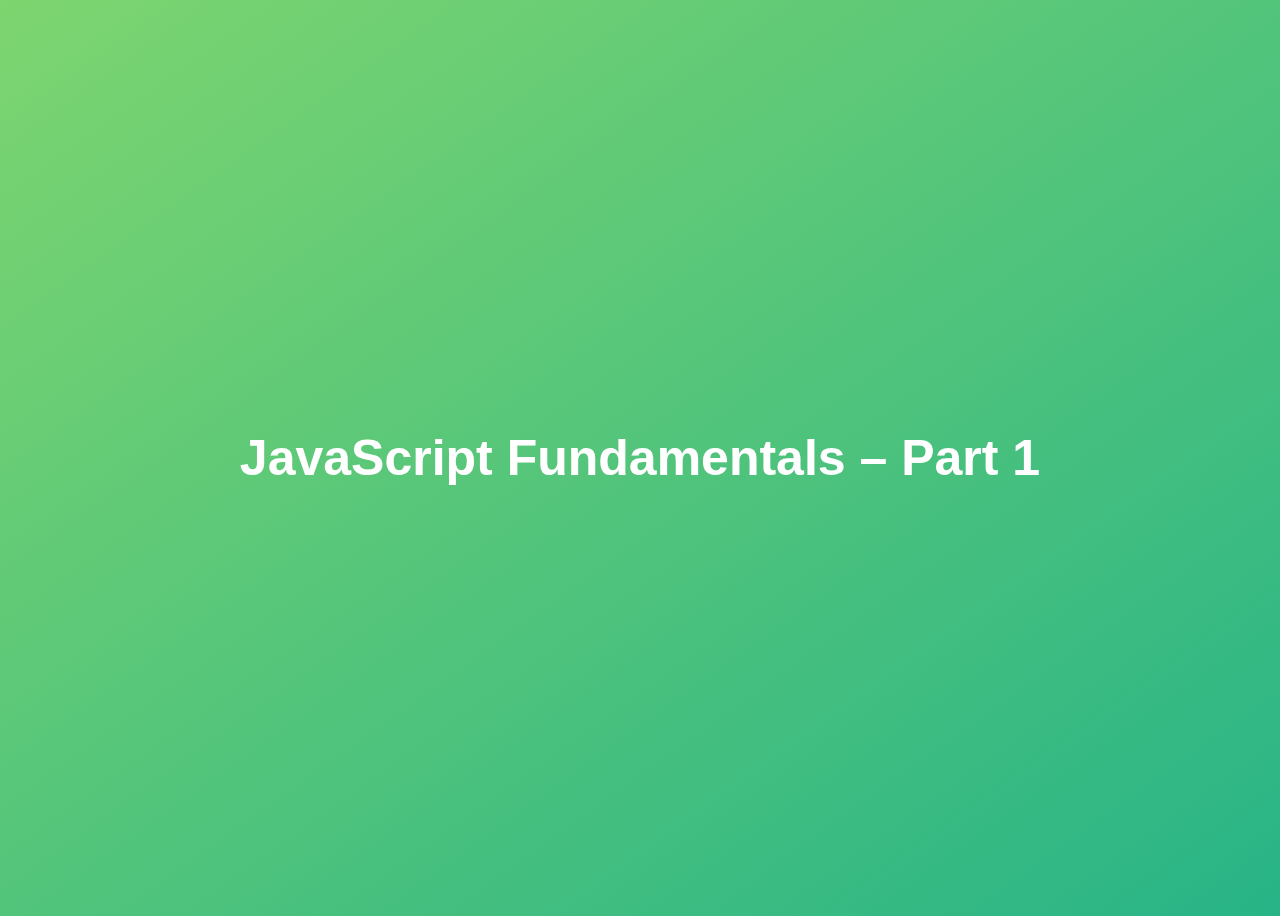
<file: 01-Fundamentals-Part-1/index.html>
<!DOCTYPE html>
<html lang="en">
  <head>
    <meta charset="UTF-8" />
    <meta name="viewport" content="width=device-width, initial-scale=1.0" />
    <meta http-equiv="X-UA-Compatible" content="ie=edge" />
    <title>JavaScript Fundamentals – Part 1</title>
    <style>
      body {
        height: 100vh;
        display: flex;
        align-items: center;
        background: linear-gradient(to top left, #28b487, #7dd56f);
      }
      h1 {
        font-family: sans-serif;
        font-size: 50px;
        line-height: 1.3;
        width: 100%;
        padding: 30px;
        text-align: center;
        color: white;
      }
    </style>
    <script src="script.js"></script>
  </head>
  <body>
    <h1>JavaScript Fundamentals – Part 1</h1>
  </body>
</html>
</file>
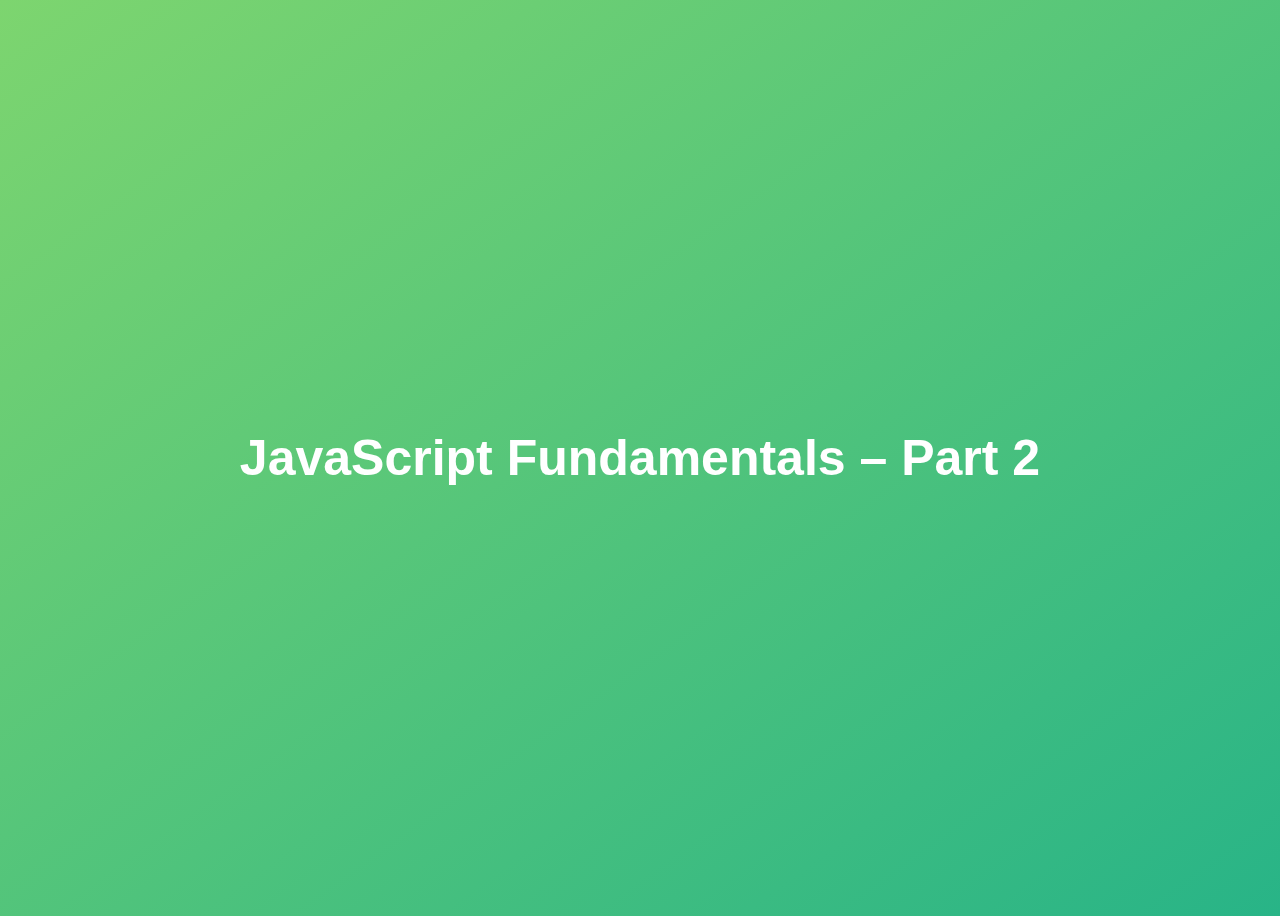
<file: 02-Fundamentals-Part-2/index.html>
<!DOCTYPE html>
<html lang="en">
  <head>
    <meta charset="UTF-8" />
    <meta name="viewport" content="width=device-width, initial-scale=1.0" />
    <meta http-equiv="X-UA-Compatible" content="ie=edge" />
    <title>JavaScript Fundamentals – Part 2</title>
    <style>
      body {
        height: 100vh;
        display: flex;
        align-items: center;
        background: linear-gradient(to top left, #28b487, #7dd56f);
      }
      h1 {
        font-family: sans-serif;
        font-size: 50px;
        line-height: 1.3;
        width: 100%;
        padding: 30px;
        text-align: center;
        color: white;
      }
    </style>
  </head>
  <body>
    <h1>JavaScript Fundamentals – Part 2</h1>
    <script src="script.js"></script>
  </body>
</html>
</file>
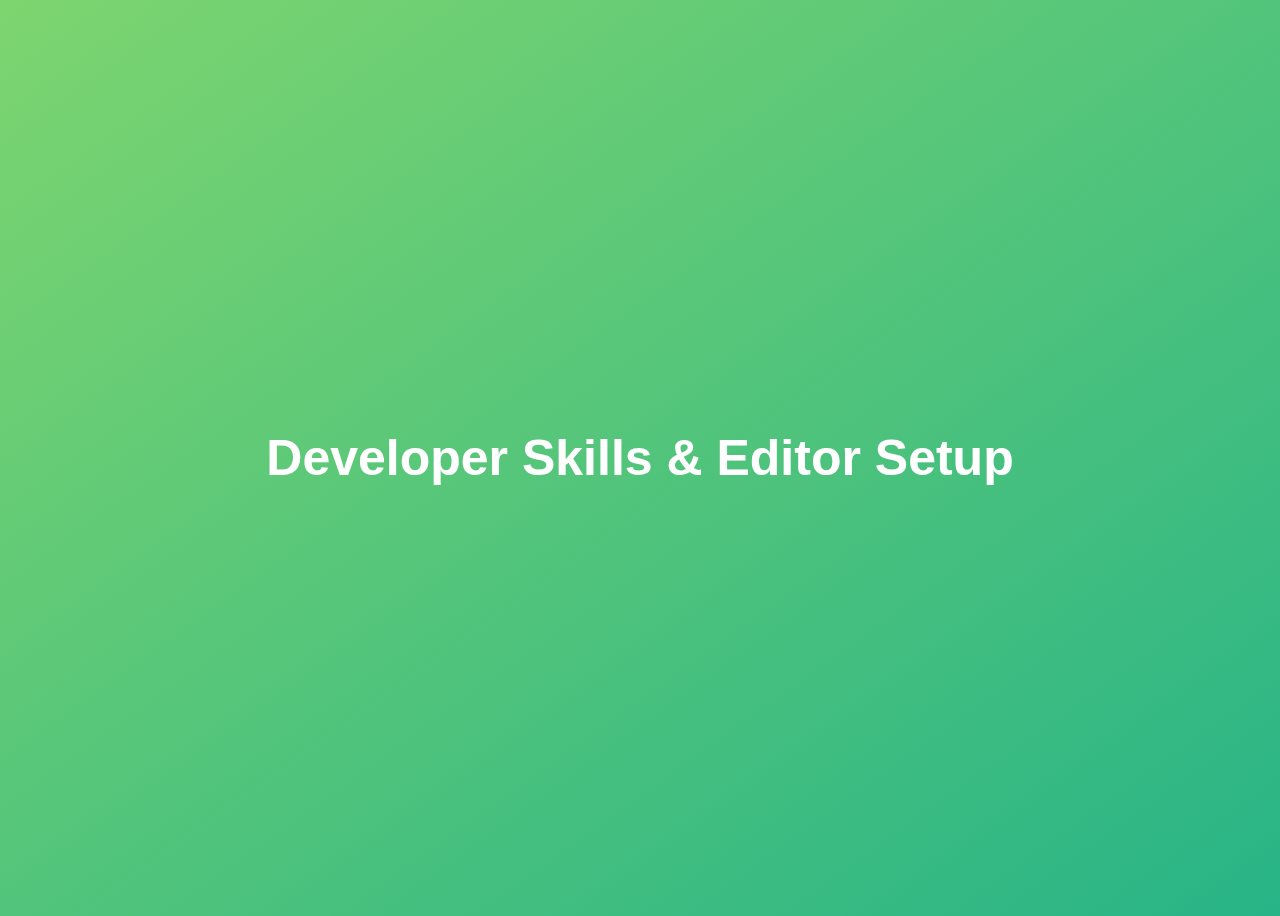
<file: 03-Developer-Skills/index.html>
<!DOCTYPE html>
<html lang="en">
  <head>
    <meta charset="UTF-8" />
    <meta name="viewport" content="width=device-width, initial-scale=1.0" />
    <meta http-equiv="X-UA-Compatible" content="ie=edge" />
    <title>Developer Skills & Editor Setup</title>
    <style>
      body {
        height: 100vh;
        display: flex;
        align-items: center;
        background: linear-gradient(to top left, #28b487, #7dd56f);
      }
      h1 {
        font-family: sans-serif;
        font-size: 50px;
        line-height: 1.3;
        width: 100%;
        padding: 30px;
        text-align: center;
        color: white;
      }
    </style>
  </head>
  <body>
    <h1>Developer Skills & Editor Setup</h1>
    <script src="script.js"></script>
  </body>
</html>
</file>
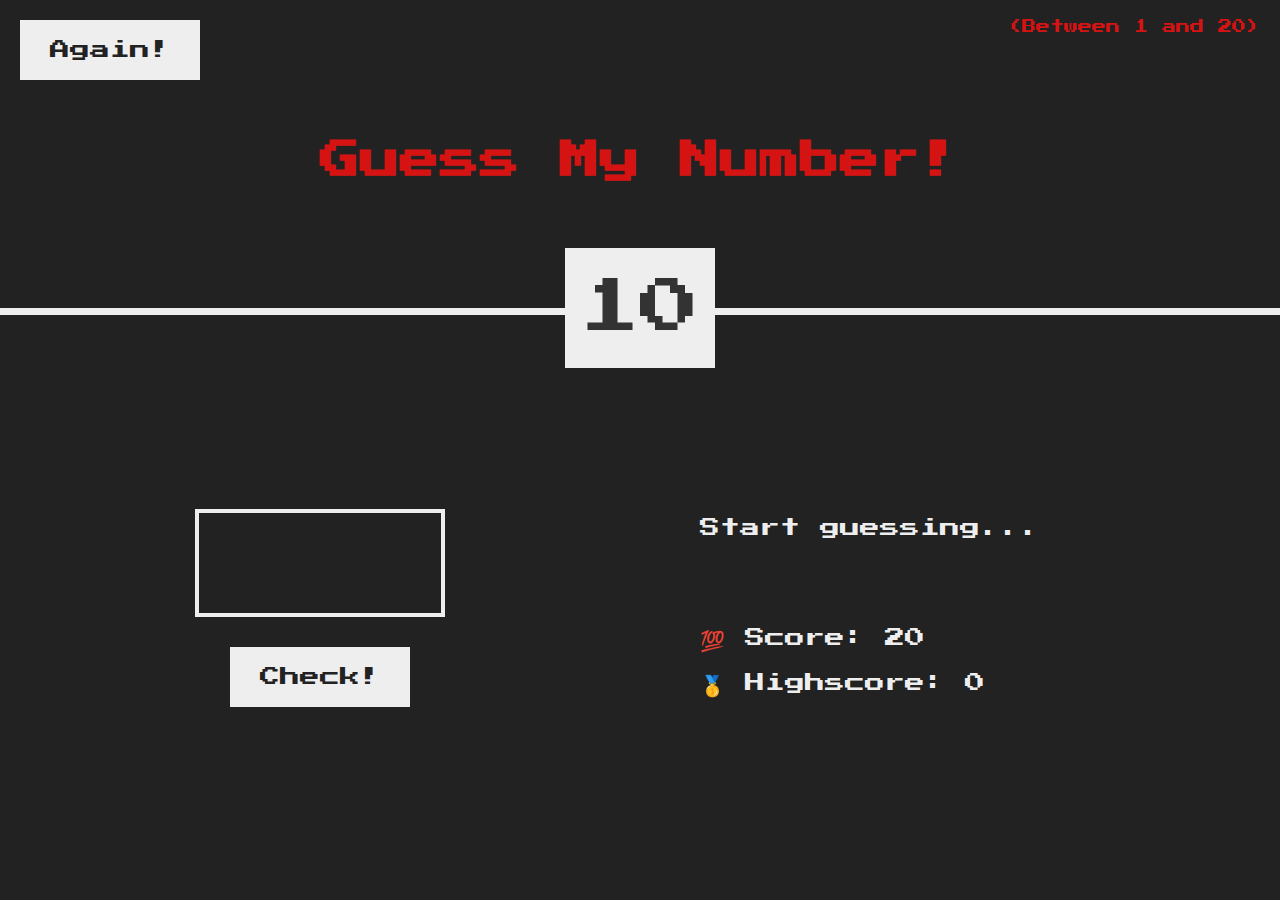
<file: 05-Guess-My-Number/index.html>
<!DOCTYPE html>
<html lang="en">
  <head>
    <meta charset="UTF-8" />
    <meta name="viewport" content="width=device-width, initial-scale=1.0" />
    <meta http-equiv="X-UA-Compatible" content="ie=edge" />
    <link rel="stylesheet" href="style.css" />
    <title>Guess My Number!</title>
  </head>
  <body>
    <header>
      <h1>Guess My Number!</h1>
      <p class="between">(Between 1 and 20)</p>
      <button class="btn again">Again!</button>
      <div class="number">?</div>
    </header>
    <main>
      <section class="left">
        <input type="number" class="guess" />
        <button class="btn check">Check!</button>
      </section>
      <section class="right">
        <p class="message">Start guessing...</p>
        <p class="label-score">💯 Score: <span class="score">20</span></p>
        <p class="label-highscore">
          🥇 Highscore: <span class="highscore">0</span>
        </p>
      </section>
    </main>
    <script src="script.js"></script>
  </body>
</html>
</file>
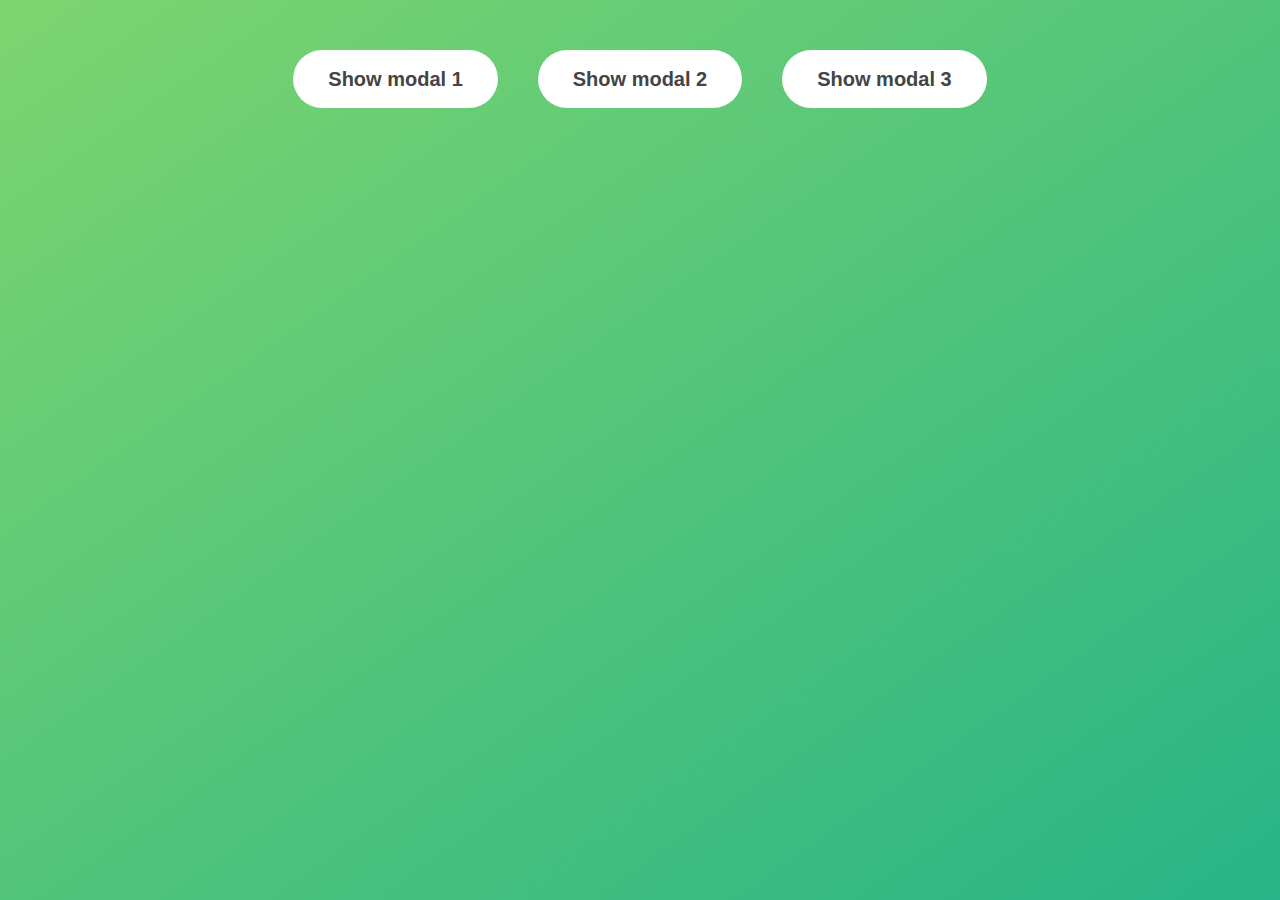
<file: 06-Modal/index.html>
<!DOCTYPE html>
<html lang="en">
  <head>
    <meta charset="UTF-8" />
    <meta name="viewport" content="width=device-width, initial-scale=1.0" />
    <meta http-equiv="X-UA-Compatible" content="ie=edge" />
    <link rel="stylesheet" href="style.css" />
    <title>Modal window</title>
  </head>
  <body>
    <button class="show-modal">Show modal 1</button>
    <button class="show-modal">Show modal 2</button>
    <button class="show-modal">Show modal 3</button>

    <div class="modal hidden">
      <button class="close-modal">&times;</button>
      <h1>I'm a modal window 😍</h1>
      <p>
        Lorem ipsum dolor sit amet, consectetur adipisicing elit, sed do eiusmod
        tempor incididunt ut labore et dolore magna aliqua. Ut enim ad minim
        veniam, quis nostrud exercitation ullamco laboris nisi ut aliquip ex ea
        commodo consequat. Duis aute irure dolor in reprehenderit in voluptate
        velit esse cillum dolore eu fugiat nulla pariatur. Excepteur sint
        occaecat cupidatat non proident, sunt in culpa qui officia deserunt
        mollit anim id est laborum.
      </p>
    </div>
    <div class="overlay hidden"></div>

    <script src="script.js"></script>
  </body>
</html>
</file>
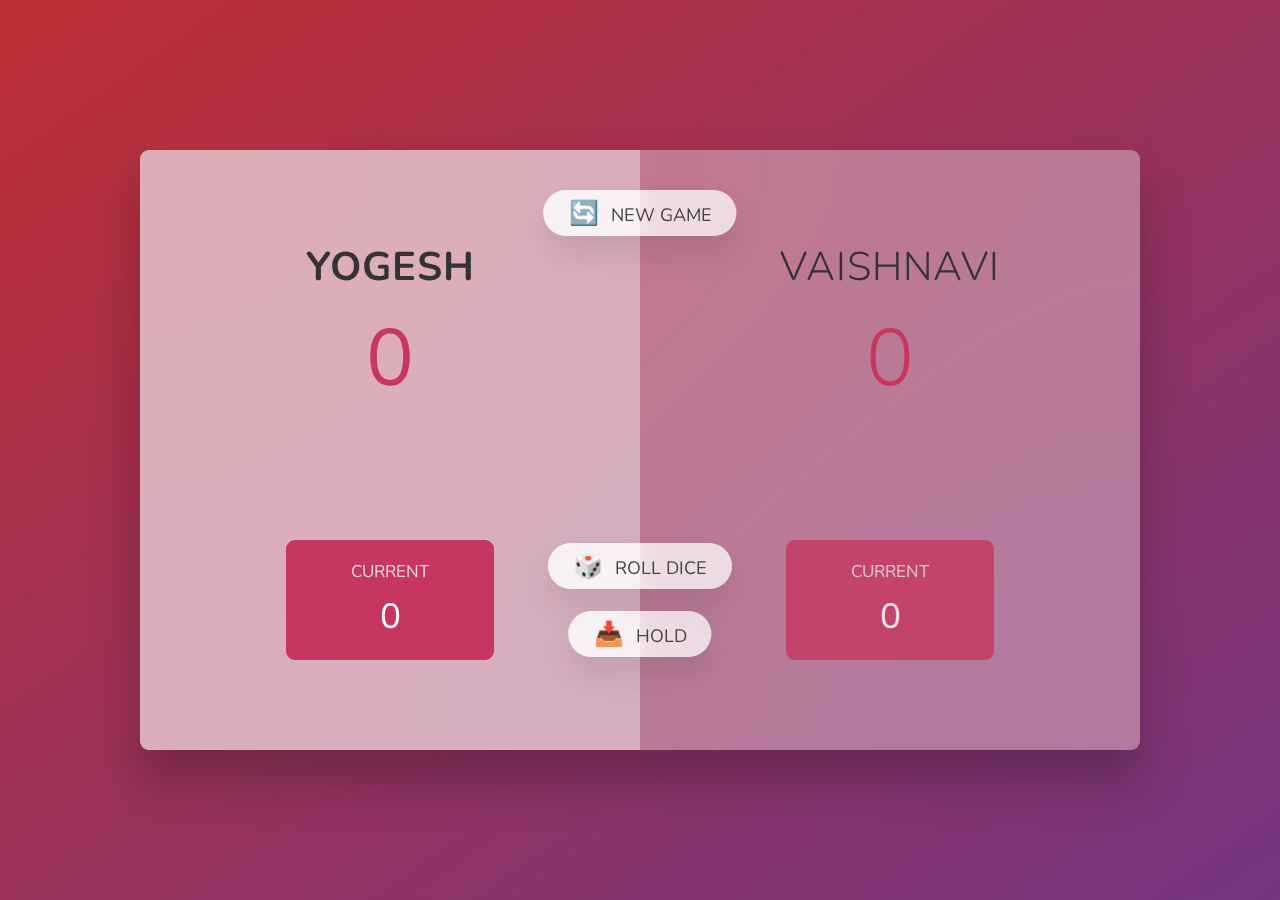
<file: 07-Pig-Game/index.html>
<!DOCTYPE html>
<html lang="en">
  <head>
    <meta charset="UTF-8" />
    <meta name="viewport" content="width=device-width, initial-scale=1.0" />
    <meta http-equiv="X-UA-Compatible" content="ie=edge" />
    <link rel="stylesheet" href="style.css" />
    <title>Pig Game</title>
  </head>
  <body>
    <main>
      <section class="player player--0 player--active">
        <h2 class="name" id="name--0">Yogesh</h2>
        <p class="score" id="score--0">43</p>
        <div class="current">
          <p class="current-label">Current</p>
          <p class="current-score" id="current--0">0</p>
        </div>
      </section>
      <section class="player player--1">
        <h2 class="name" id="name--1">Vaishnavi</h2>
        <p class="score" id="score--1">24</p>
        <div class="current">
          <p class="current-label">Current</p>
          <p class="current-score" id="current--1">0</p>
        </div>
      </section>

      <img src="dice-5.png" alt="Playing dice" class="dice" />
      <button class="btn btn--new">🔄 New game</button>
      <button class="btn btn--roll">🎲 Roll dice</button>
      <button class="btn btn--hold">📥 Hold</button>
    </main>
    <script src="script.js"></script>
  </body>
</html>
</file>
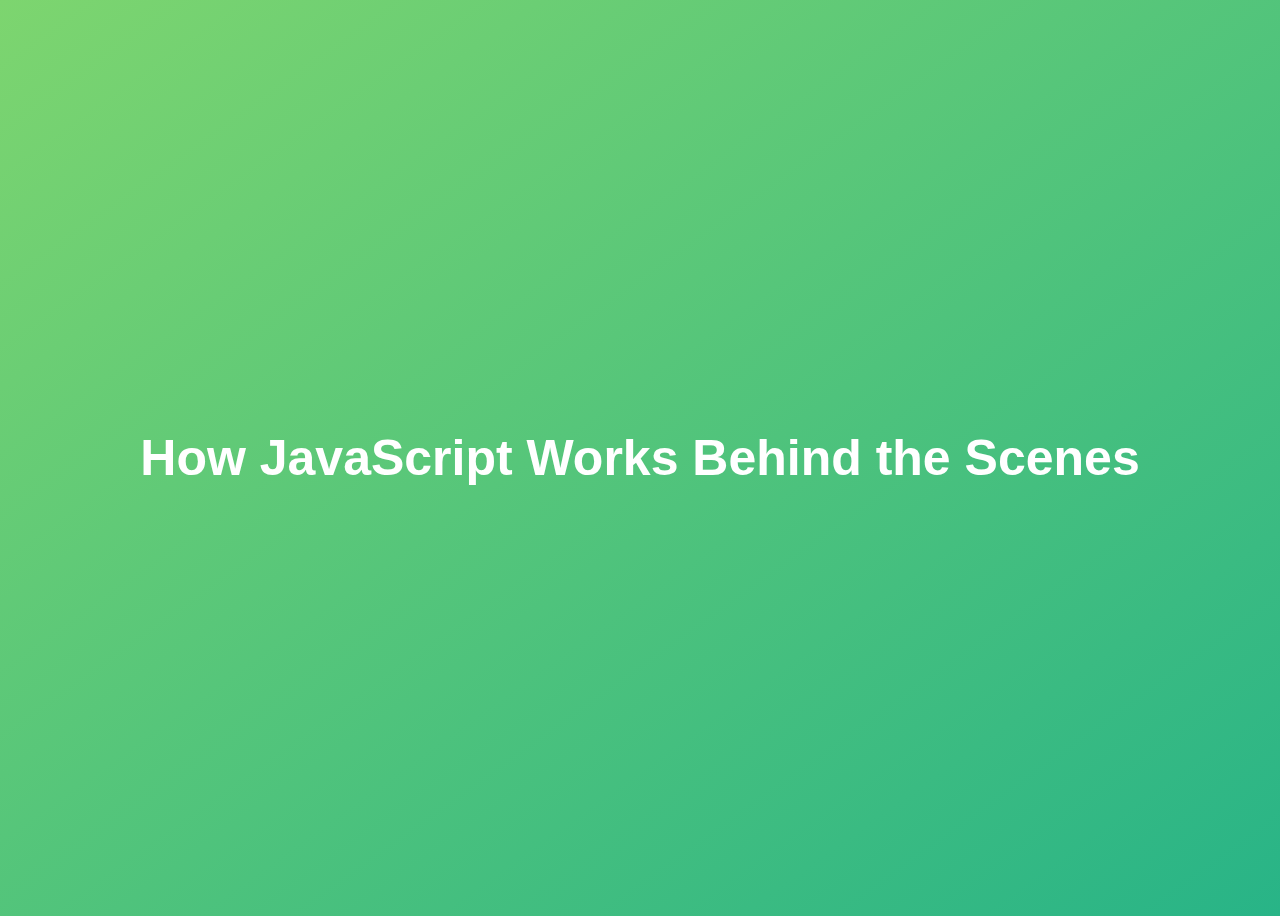
<file: 08-Behind-the-Scenes/index.html>
<!DOCTYPE html>
<html lang="en">
  <head>
    <meta charset="UTF-8" />
    <meta name="viewport" content="width=device-width, initial-scale=1.0" />
    <meta http-equiv="X-UA-Compatible" content="ie=edge" />
    <title>How JavaScript Works Behind the Scenes</title>
    <style>
      body {
        height: 100vh;
        display: flex;
        align-items: center;
        background: linear-gradient(to top left, #28b487, #7dd56f);
      }
      h1 {
        font-family: sans-serif;
        font-size: 50px;
        line-height: 1.3;
        width: 100%;
        padding: 30px;
        text-align: center;
        color: white;
      }
    </style>
  </head>
  <body>
    <h1>How JavaScript Works Behind the Scenes</h1>
    <script src="script.js"></script>
  </body>
</html>
</file>
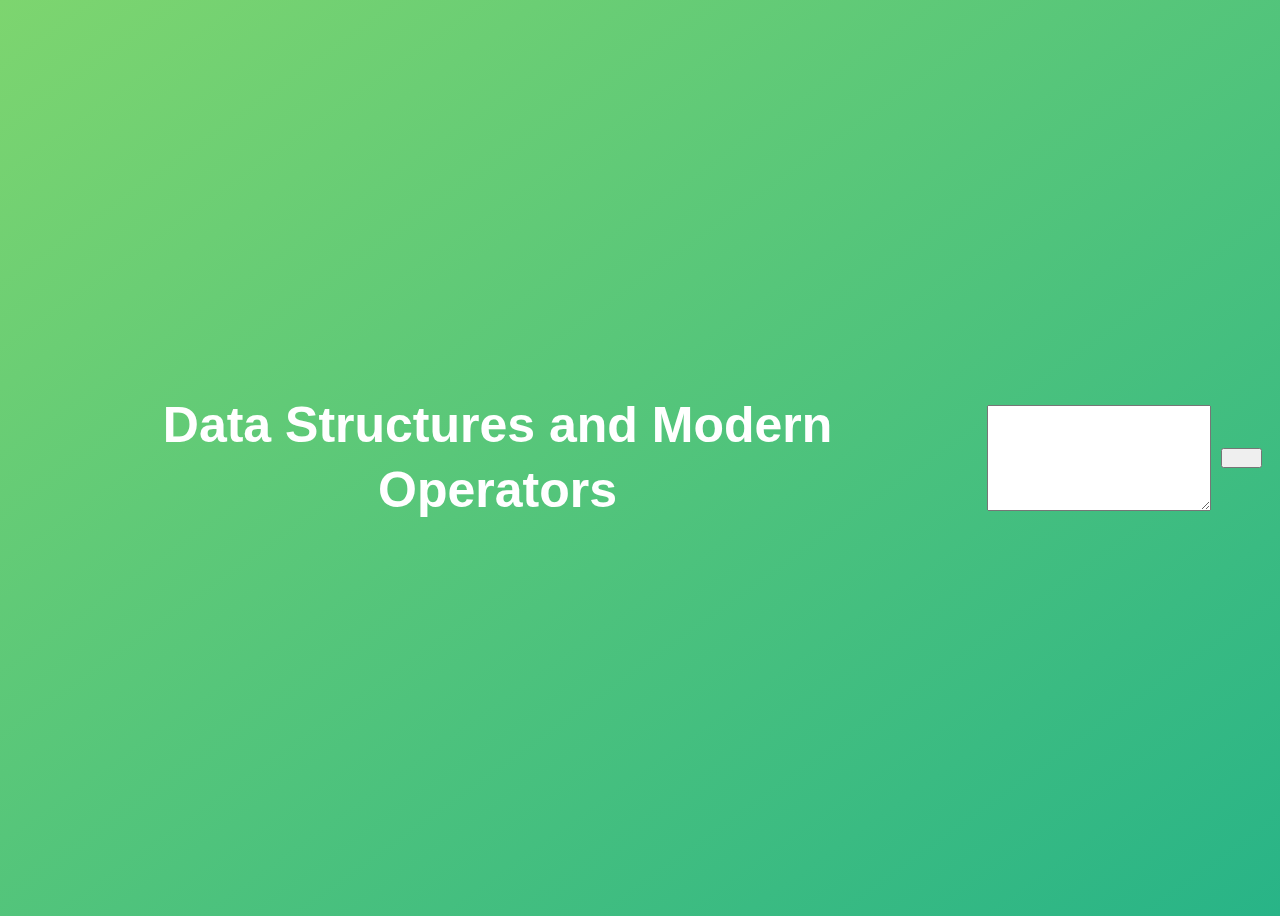
<file: 09-Data-Structures-Operators/index.html>
<!DOCTYPE html>
<html lang="en">
  <head>
    <meta charset="UTF-8" />
    <meta name="viewport" content="width=device-width, initial-scale=1.0" />
    <meta http-equiv="X-UA-Compatible" content="ie=edge" />
    <title>Data Structures and Modern Operators</title>
    <style>
      body {
        height: 100vh;
        display: flex;
        align-items: center;
        background: linear-gradient(to top left, #28b487, #7dd56f);
      }
      h1 {
        font-family: sans-serif;
        font-size: 50px;
        line-height: 1.3;
        width: 100%;
        padding: 30px;
        text-align: center;
        color: white;
      }
      button {
        width: 50px;
        height: 20px;
        margin: 10px;
      }
      textarea {
        width: 300px;
        height: 100px;
      }
    </style>
  </head>
  <body>
    <h1>Data Structures and Modern Operators</h1>
    <script src="script.js"></script>
  </body>
</html>
</file>
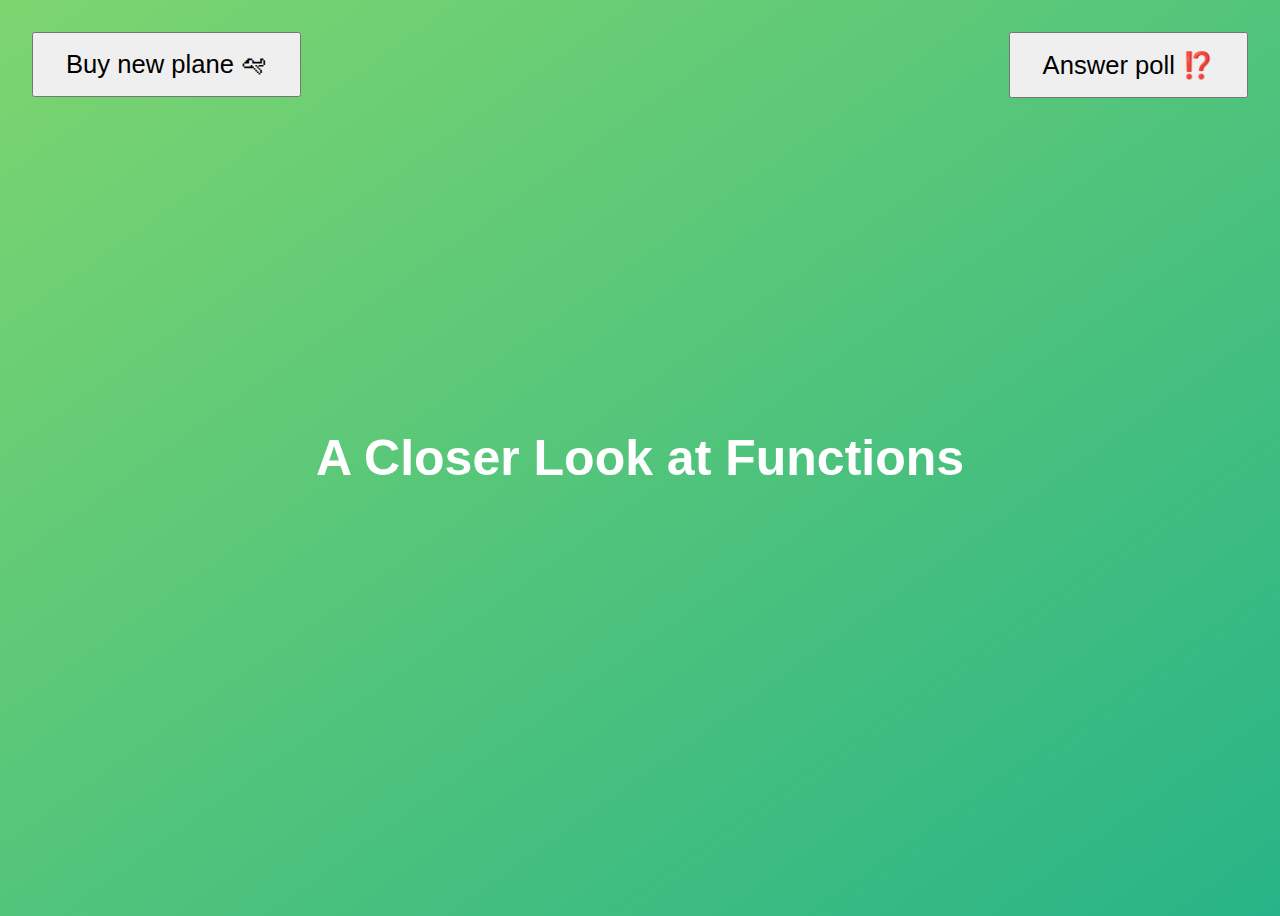
<file: 10-Functions/index.html>
<!DOCTYPE html>
<html lang="en">
  <head>
    <meta charset="UTF-8" />
    <meta name="viewport" content="width=device-width, initial-scale=1.0" />
    <meta http-equiv="X-UA-Compatible" content="ie=edge" />
    <title>A Closer Look at Functions</title>
    <style>
      body {
        height: 100vh;
        display: flex;
        align-items: center;
        background: linear-gradient(to top left, #28b487, #7dd56f);
      }
      h1 {
        font-family: sans-serif;
        font-size: 50px;
        line-height: 1.3;
        width: 100%;
        padding: 30px;
        text-align: center;
        color: white;
      }
      .buy,
      .poll {
        font-size: 1.6rem;
        padding: 1rem 2rem;
        position: absolute;
        top: 2rem;
      }
      .buy {
        left: 2rem;
      }
      .poll {
        right: 2rem;
      }
    </style>
  </head>
  <body>
    <h1>A Closer Look at Functions</h1>
    <button class="buy">Buy new plane 🛩</button>
    <button class="poll">Answer poll ⁉️</button>
    <script src="script.js"></script>
  </body>
</html>
</file>
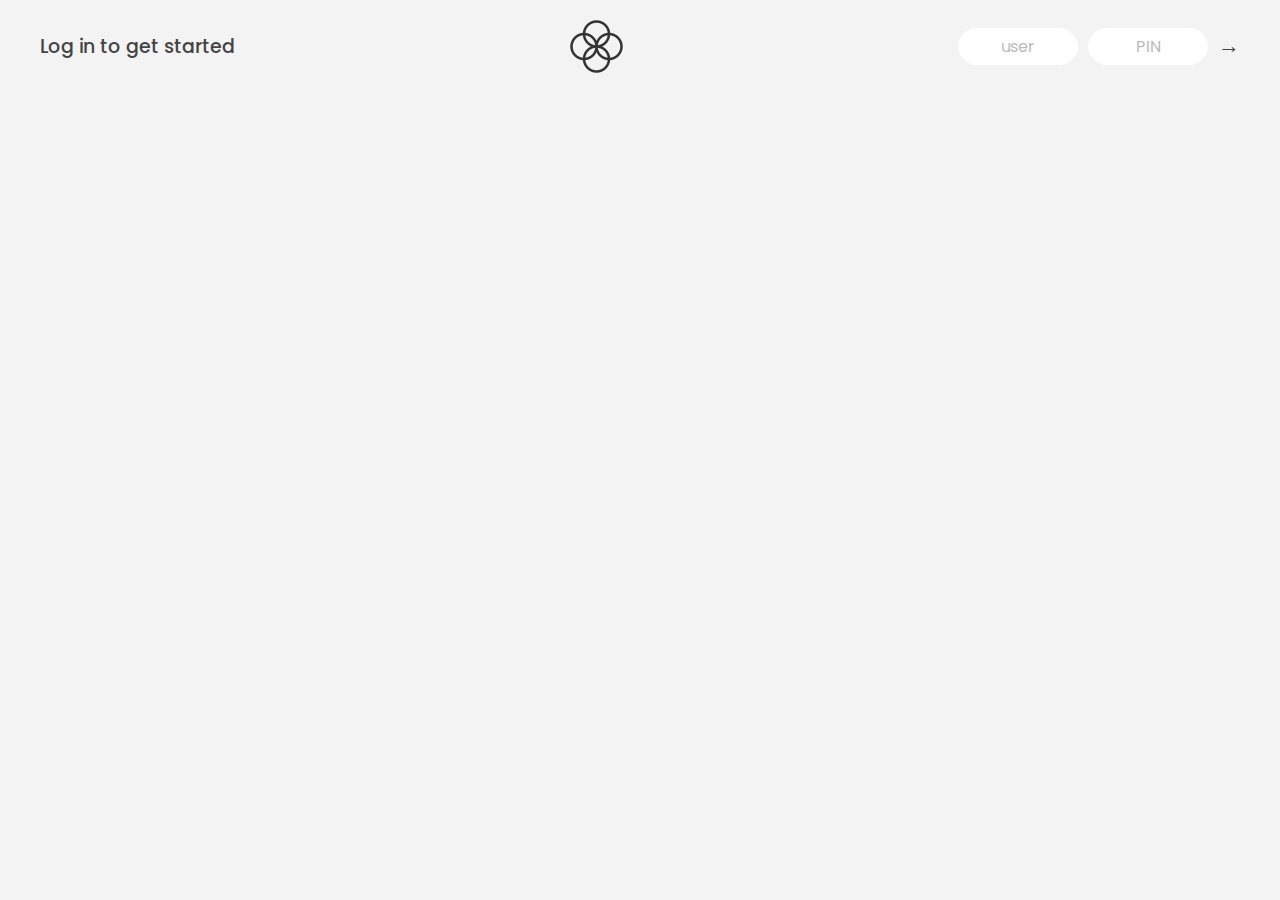
<file: 11-Arrays-Bankist/index.html>
<!DOCTYPE html>
<html lang="en">
  <head>
    <meta charset="UTF-8" />
    <meta name="viewport" content="width=device-width, initial-scale=1.0" />
    <meta http-equiv="X-UA-Compatible" content="ie=edge" />
    <link rel="shortcut icon" type="image/png" href="/icon.png" />

    <link
      href="https://fonts.googleapis.com/css?family=Poppins:400,500,600&display=swap"
      rel="stylesheet"
    />

    <link rel="stylesheet" href="style.css" />
    <title>Bankist</title>
  </head>
  <body>
    <!-- TOP NAVIGATION -->
    <nav>
      <p class="welcome">Log in to get started</p>
      <img src="logo.png" alt="Logo" class="logo" />
      <form class="login">
        <input
          type="text"
          placeholder="user"
          class="login__input login__input--user"
        />
        <!-- In practice, use type="password" -->
        <input
          type="text"
          placeholder="PIN"
          maxlength="4"
          class="login__input login__input--pin"
        />
        <button class="login__btn">&rarr;</button>
      </form>
    </nav>

    <main class="app">
      <!-- BALANCE -->
      <div class="balance">
        <div>
          <p class="balance__label">Current balance</p>
          <p class="balance__date">
            As of <span class="date">05/03/2037</span>
          </p>
        </div>
        <p class="balance__value">0000€</p>
      </div>

      <!-- MOVEMENTS -->
      <div class="movements">
        <div class="movements__row">
          <div class="movements__type movements__type--deposit">2 deposit</div>
          <div class="movements__date">3 days ago</div>
          <div class="movements__value">4 000€</div>
        </div>
        <div class="movements__row">
          <div class="movements__type movements__type--withdrawal">
            1 withdrawal
          </div>
          <div class="movements__date">24/01/2037</div>
          <div class="movements__value">-378€</div>
        </div>
      </div>

      <!-- SUMMARY -->
      <div class="summary">
        <p class="summary__label">In</p>
        <p class="summary__value summary__value--in">0000€</p>
        <p class="summary__label">Out</p>
        <p class="summary__value summary__value--out">0000€</p>
        <p class="summary__label">Interest</p>
        <p class="summary__value summary__value--interest">0000€</p>
        <button class="btn--sort">&downarrow; SORT</button>
      </div>

      <!-- OPERATION: TRANSFERS -->
      <div class="operation operation--transfer">
        <h2>Transfer money</h2>
        <form class="form form--transfer">
          <input type="text" class="form__input form__input--to" />
          <input type="number" class="form__input form__input--amount" />
          <button class="form__btn form__btn--transfer">&rarr;</button>
          <label class="form__label">Transfer to</label>
          <label class="form__label">Amount</label>
        </form>
      </div>

      <!-- OPERATION: LOAN -->
      <div class="operation operation--loan">
        <h2>Request loan</h2>
        <form class="form form--loan">
          <input type="number" class="form__input form__input--loan-amount" />
          <button class="form__btn form__btn--loan">&rarr;</button>
          <label class="form__label form__label--loan">Amount</label>
        </form>
      </div>

      <!-- OPERATION: CLOSE -->
      <div class="operation operation--close">
        <h2>Close account</h2>
        <form class="form form--close">
          <input type="text" class="form__input form__input--user" />
          <input
            type="password"
            maxlength="6"
            class="form__input form__input--pin"
          />
          <button class="form__btn form__btn--close">&rarr;</button>
          <label class="form__label">Confirm user</label>
          <label class="form__label">Confirm PIN</label>
        </form>
      </div>

      <!-- LOGOUT TIMER -->
      <p class="logout-timer">
        You will be logged out in <span class="timer">05:00</span>
      </p>
    </main>

    <!-- <footer>
      &copy; by Jonas Schmedtmann. Don't claim as your own :)
    </footer> -->

    <script src="script.js"></script>
  </body>
</html>
</file>
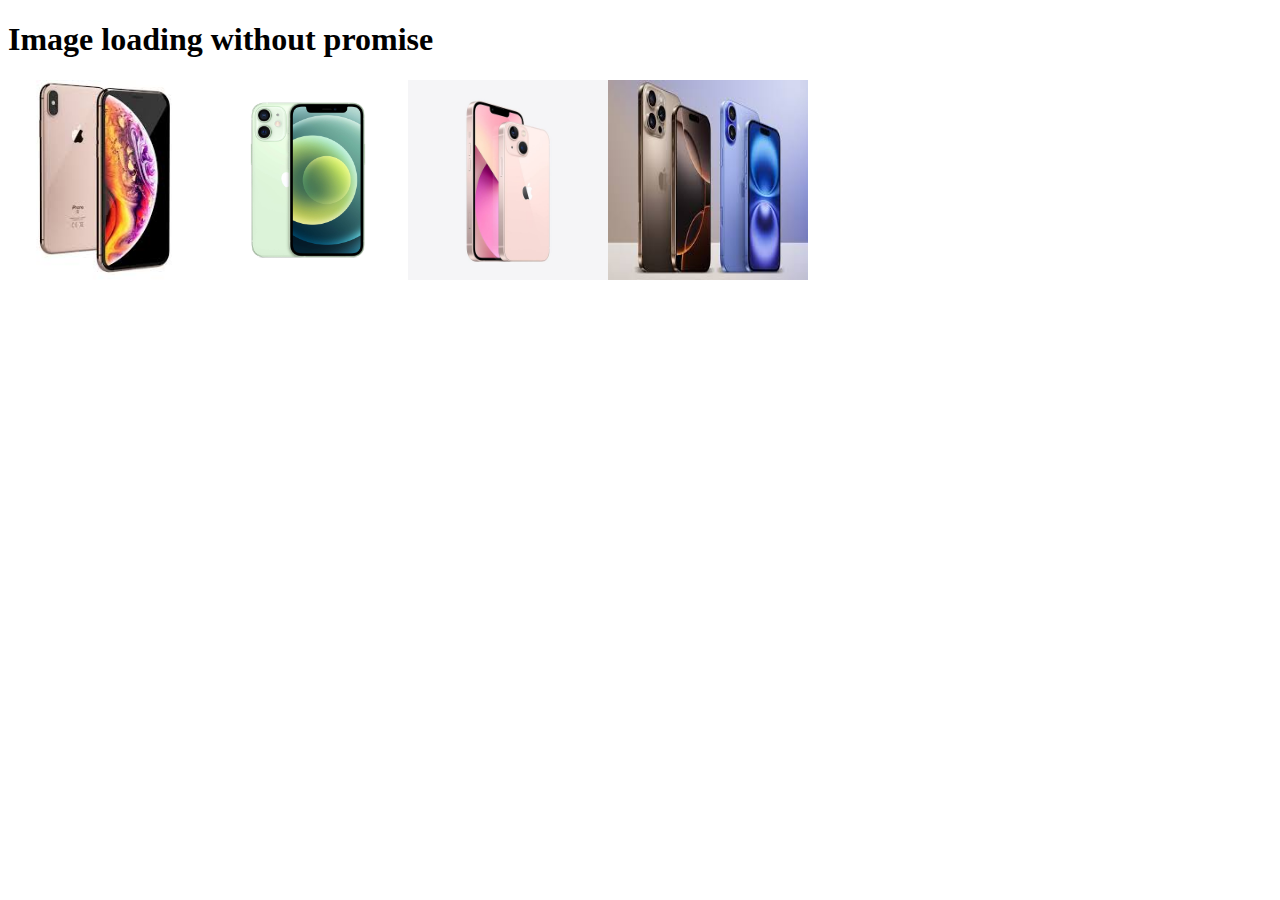
<file: 12-JS-Advanced/Promise_Image_Loading/Image_Gallery_without_Promise.html>
<!DOCTYPE html>
<html lang="en">
  <head>
    <meta charset="UTF-8" />
    <meta name="viewport" content="width=device-width, initial-scale=1.0" />
    <title>Image Gallery</title>
  </head>
  <body>
    <h1>Image loading without promise</h1>

    <div id="gallery"></div>

    <script>
      function createImageElement(src) {
        let img = document.createElement("img");
        img.src = src;
        img.width = 200;
        img.height = 200;
        return img;
      }

      let gallery = document.getElementById("gallery");
      let imageUrl = ["xs.jpeg", "12.jpg", "13.jpg", "16.jpeg"];

      imageUrl.forEach((url) => gallery.appendChild(createImageElement(url)));
      
    </script>
  </body>
</html>
</file>
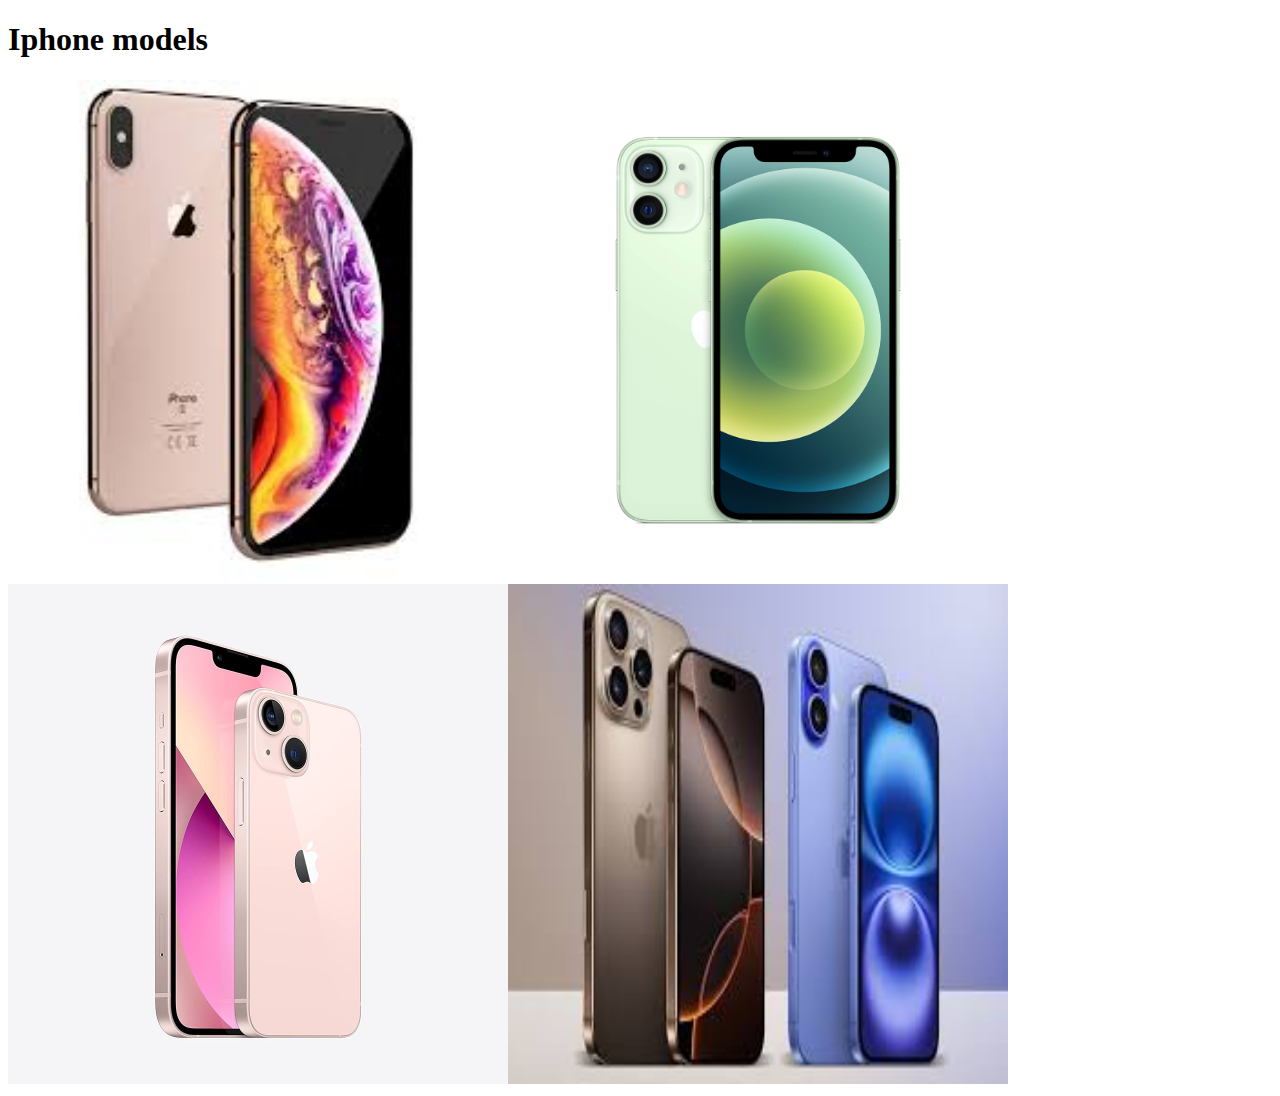
<file: 12-JS-Advanced/Promise_Image_Loading/promise_image_loading.html>
<!DOCTYPE html>
<html lang="en">
  <head>
    <meta charset="UTF-8" />
    <meta name="viewport" content="width=device-width, initial-scale=1.0" />
    <title>Apple Mobile Genrations</title>
    <link rel="icon" href="apple.png" />
  </head>
  <body>
    <h1>Iphone models</h1>
    <div id="image"></div>

    <script>
      function loadImage(url) {
        return new Promise((resolve, reject) => {
          let img = new Image(500, 500);
          img.onload = function () {
            resolve(img);
          };
          img.onerror = function () {
            reject(new Error(`Failed to load image: ${url}`));
          };
          img.src = url;
        });
      }

      let image = document.getElementById("image");

      let imageUrl = ["xs.jpeg", "12.jpg", "13.jpg", "16.jpeg"];

      Promise.all(imageUrl.map(loadImage))
        .then((images) => {
          images.forEach((img) => image.appendChild(img));
        })
        .catch((err) => console.log(err));
    </script>
  </body>
</html>
</file>
<file: 05-Guess-My-Number/style.css>
@import url('https://fonts.googleapis.com/css?family=Press+Start+2P&display=swap');

* {
  margin: 0;
  padding: 0;
  box-sizing: inherit;
}

html {
  font-size: 62.5%;
  box-sizing: border-box;
}

body {
  font-family: 'Press Start 2P', sans-serif;
  color: #d61313;
  background-color: #222;
  /* background-color: #60b347; */
}

/* LAYOUT */
header {
  position: relative;
  height: 35vh;
  border-bottom: 7px solid #eee;
}

main {
  height: 65vh;
  color: #eee;
  display: flex;
  align-items: center;
  justify-content: space-around;
}

.left {
  width: 52rem;
  display: flex;
  flex-direction: column;
  align-items: center;
}

.right {
  width: 52rem;
  font-size: 2rem;
}

/* ELEMENTS STYLE */
h1 {
  font-size: 4rem;
  text-align: center;
  position: absolute;
  width: 100%;
  top: 52%;
  left: 50%;
  transform: translate(-50%, -50%);
}

.number {
  background: #eee;
  color: #333;
  font-size: 6rem;
  width: 15rem;
  padding: 3rem 0rem;
  text-align: center;
  position: absolute;
  bottom: 0;
  left: 50%;
  transform: translate(-50%, 50%);
}

.between {
  font-size: 1.4rem;
  position: absolute;
  top: 2rem;
  right: 2rem;
}

.again {
  position: absolute;
  top: 2rem;
  left: 2rem;
}

.guess {
  background: none;
  border: 4px solid #eee;
  font-family: inherit;
  color: inherit;
  font-size: 5rem;
  padding: 2.5rem;
  width: 25rem;
  text-align: center;
  display: block;
  margin-bottom: 3rem;
}

.btn {
  border: none;
  background-color: #eee;
  color: #222;
  font-size: 2rem;
  font-family: inherit;
  padding: 2rem 3rem;
  cursor: pointer;
}

.btn:hover {
  background-color: #ccc;
}

.message {
  margin-bottom: 8rem;
  height: 3rem;
}

.label-score {
  margin-bottom: 2rem;
}
</file>
<file: 06-Modal/style.css>
* {
  margin: 0;
  padding: 0;
  box-sizing: inherit;
}

html {
  font-size: 62.5%;
  box-sizing: border-box;
}

body {
  font-family: sans-serif;
  color: #333;
  line-height: 1.5;
  height: 100vh;
  position: relative;
  display: flex;
  align-items: flex-start;
  justify-content: center;
  background: linear-gradient(to top left, #28b487, #7dd56f);
}

.show-modal {
  font-size: 2rem;
  font-weight: 600;
  padding: 1.75rem 3.5rem;
  margin: 5rem 2rem;
  border: none;
  background-color: #fff;
  color: #444;
  border-radius: 10rem;
  cursor: pointer;
}

.close-modal {
  position: absolute;
  top: 1.2rem;
  right: 2rem;
  font-size: 5rem;
  color: #333;
  cursor: pointer;
  border: none;
  background: none;
}

h1 {
  font-size: 2.5rem;
  margin-bottom: 2rem;
}

p {
  font-size: 1.8rem;
}

/* -------------------------- */
/* CLASSES TO MAKE MODAL WORK */
.hidden {
  display: none;
}

.modal {
  position: absolute;
  top: 50%;
  left: 50%;
  transform: translate(-50%, -50%);
  width: 70%;

  background-color: white;
  padding: 6rem;
  border-radius: 5px;
  box-shadow: 0 3rem 5rem rgba(0, 0, 0, 0.3);
  z-index: 10;
}

.overlay {
  position: absolute;
  top: 0;
  left: 0;
  width: 100%;
  height: 100%;
  background-color: rgba(0, 0, 0, 0.6);
  backdrop-filter: blur(3px);
  z-index: 5;
}
</file>
<file: 07-Pig-Game/style.css>
@import url('https://fonts.googleapis.com/css2?family=Nunito&display=swap');

* {
  margin: 0;
  padding: 0;
  box-sizing: inherit;
}

html {
  font-size: 62.5%;
  box-sizing: border-box;
}

body {
  font-family: 'Nunito', sans-serif;
  font-weight: 400;
  height: 100vh;
  color: #333;
  background-image: linear-gradient(to top left, #753682 0%, #bf2e34 100%);
  display: flex;
  align-items: center;
  justify-content: center;
}

/* LAYOUT */
main {
  position: relative;
  width: 100rem;
  height: 60rem;
  background-color: rgba(255, 255, 255, 0.35);
  backdrop-filter: blur(200px);
  filter: blur();
  box-shadow: 0 3rem 5rem rgba(0, 0, 0, 0.25);
  border-radius: 9px;
  overflow: hidden;
  display: flex;
}

.player {
  flex: 50%;
  padding: 9rem;
  display: flex;
  flex-direction: column;
  align-items: center;
  transition: all 0.75s;
}

/* ELEMENTS */
.name {
  position: relative;
  font-size: 4rem;
  text-transform: uppercase;
  letter-spacing: 1px;
  word-spacing: 2px;
  font-weight: 300;
  margin-bottom: 1rem;
}

.score {
  font-size: 8rem;
  font-weight: 300;
  color: #c7365f;
  margin-bottom: auto;
}

.player--active {
  background-color: rgba(255, 255, 255, 0.4);
}
.player--active .name {
  font-weight: 700;
}
.player--active .score {
  font-weight: 400;
}

.player--active .current {
  opacity: 1;
}

.current {
  background-color: #c7365f;
  opacity: 0.8;
  border-radius: 9px;
  color: #fff;
  width: 65%;
  padding: 2rem;
  text-align: center;
  transition: all 0.75s;
}

.current-label {
  text-transform: uppercase;
  margin-bottom: 1rem;
  font-size: 1.7rem;
  color: #ddd;
}

.current-score {
  font-size: 3.5rem;
}

/* ABSOLUTE POSITIONED ELEMENTS */
.btn {
  position: absolute;
  left: 50%;
  transform: translateX(-50%);
  color: #444;
  background: none;
  border: none;
  font-family: inherit;
  font-size: 1.8rem;
  text-transform: uppercase;
  cursor: pointer;
  font-weight: 400;
  transition: all 0.2s;

  background-color: white;
  background-color: rgba(255, 255, 255, 0.6);
  backdrop-filter: blur(10px);

  padding: 0.7rem 2.5rem;
  border-radius: 50rem;
  box-shadow: 0 1.75rem 3.5rem rgba(0, 0, 0, 0.1);
}

.btn::first-letter {
  font-size: 2.4rem;
  display: inline-block;
  margin-right: 0.7rem;
}

.btn--new {
  top: 4rem;
}
.btn--roll {
  top: 39.3rem;
}
.btn--hold {
  top: 46.1rem;
}

.btn:active {
  transform: translate(-50%, 3px);
  box-shadow: 0 1rem 2rem rgba(0, 0, 0, 0.15);
}

.btn:focus {
  outline: none;
}

.dice {
  position: absolute;
  left: 50%;
  top: 16.5rem;
  transform: translateX(-50%);
  height: 10rem;
  box-shadow: 0 2rem 5rem rgba(0, 0, 0, 0.2);
}

.player--winner {
  background-color: #2f2f2f;
}

.player--winner .name {
  font-weight: 700;
  color: #c7365f;
}

.hidden{
  display: none;
}
</file>
<file: 11-Arrays-Bankist/style.css>
/*
 * Use this CSS to learn some intersting techniques,
 * in case you're wondering how I built the UI.
 * Have fun! 😁
 */

* {
  margin: 0;
  padding: 0;
  box-sizing: inherit;
}

html {
  font-size: 62.5%;
  box-sizing: border-box;
}

body {
  font-family: "Poppins", sans-serif;
  color: #444;
  background-color: #f3f3f3;
  height: 100vh;
  padding: 2rem;
}

nav {
  display: flex;
  justify-content: space-between;
  align-items: center;
  padding: 0 2rem;
}

.welcome {
  font-size: 1.9rem;
  font-weight: 500;
}

.logo {
  height: 5.25rem;
}

.login {
  display: flex;
}

.login__input {
  border: none;
  padding: 0.5rem 2rem;
  font-size: 1.6rem;
  font-family: inherit;
  text-align: center;
  width: 12rem;
  border-radius: 10rem;
  margin-right: 1rem;
  color: inherit;
  border: 1px solid #fff;
  transition: all 0.3s;
}

.login__input:focus {
  outline: none;
  border: 1px solid #ccc;
}

.login__input::placeholder {
  color: #bbb;
}

.login__btn {
  border: none;
  background: none;
  font-size: 2.2rem;
  color: inherit;
  cursor: pointer;
  transition: all 0.3s;
}

.login__btn:hover,
.login__btn:focus,
.btn--sort:hover,
.btn--sort:focus {
  outline: none;
  color: #777;
}

/* MAIN */
.app {
  position: relative;
  max-width: 100rem;
  margin: 4rem auto;
  display: grid;
  grid-template-columns: 4fr 3fr;
  grid-template-rows: auto repeat(3, 15rem) auto;
  gap: 2rem;

  /* NOTE This creates the fade in/out anumation */
  opacity: 0;
  transition: all 1s;
}

.balance {
  grid-column: 1 / span 2;
  display: flex;
  align-items: flex-end;
  justify-content: space-between;
  margin-bottom: 2rem;
}

.balance__label {
  font-size: 2.2rem;
  font-weight: 500;
  margin-bottom: -0.2rem;
}

.balance__date {
  font-size: 1.4rem;
  color: #888;
}

.balance__value {
  font-size: 4.5rem;
  font-weight: 400;
}

/* MOVEMENTS */
.movements {
  grid-row: 2 / span 3;
  background-color: #fff;
  border-radius: 1rem;
  overflow: scroll;
}

.movements__row {
  padding: 2.25rem 4rem;
  display: flex;
  align-items: center;
  border-bottom: 1px solid #eee;
}

.movements__type {
  font-size: 1.1rem;
  text-transform: uppercase;
  font-weight: 500;
  color: #fff;
  padding: 0.1rem 1rem;
  border-radius: 10rem;
  margin-right: 2rem;
}

.movements__date {
  font-size: 1.1rem;
  text-transform: uppercase;
  font-weight: 500;
  color: #666;
}

.movements__type--deposit {
  background-image: linear-gradient(to top left, #39b385, #9be15d);
}

.movements__type--withdrawal {
  background-image: linear-gradient(to top left, #e52a5a, #ff585f);
}

.movements__value {
  font-size: 1.7rem;
  margin-left: auto;
}

/* SUMMARY */
.summary {
  grid-row: 5 / 6;
  display: flex;
  align-items: baseline;
  padding: 0 0.3rem;
  margin-top: 1rem;
}

.summary__label {
  font-size: 1.2rem;
  font-weight: 500;
  text-transform: uppercase;
  margin-right: 0.8rem;
}

.summary__value {
  font-size: 2.2rem;
  margin-right: 2.5rem;
}

.summary__value--in,
.summary__value--interest {
  color: #66c873;
}

.summary__value--out {
  color: #f5465d;
}

.btn--sort {
  margin-left: auto;
  border: none;
  background: none;
  font-size: 1.3rem;
  font-weight: 500;
  cursor: pointer;
}

/* OPERATIONS */
.operation {
  border-radius: 1rem;
  padding: 3rem 4rem;
  color: #333;
}

.operation--transfer {
  background-image: linear-gradient(to top left, #ffb003, #ffcb03);
}

.operation--loan {
  background-image: linear-gradient(to top left, #39b385, #9be15d);
}

.operation--close {
  background-image: linear-gradient(to top left, #e52a5a, #ff585f);
}

h2 {
  margin-bottom: 1.5rem;
  font-size: 1.7rem;
  font-weight: 600;
  color: #333;
}

.form {
  display: grid;
  grid-template-columns: 2.5fr 2.5fr 1fr;
  grid-template-rows: auto auto;
  gap: 0.4rem 1rem;
}

/* Exceptions for interst */
.form.form--loan {
  grid-template-columns: 2.5fr 1fr 2.5fr;
}
.form__label--loan {
  grid-row: 2;
}
/* End exceptions */

.form__input {
  width: 100%;
  border: none;
  background-color: rgba(255, 255, 255, 0.4);
  font-family: inherit;
  font-size: 1.5rem;
  text-align: center;
  color: #333;
  padding: 0.3rem 1rem;
  border-radius: 0.7rem;
  transition: all 0.3s;
}

.form__input:focus {
  outline: none;
  background-color: rgba(255, 255, 255, 0.6);
}

.form__label {
  font-size: 1.3rem;
  text-align: center;
}

.form__btn {
  border: none;
  border-radius: 0.7rem;
  font-size: 1.8rem;
  background-color: #fff;
  cursor: pointer;
  transition: all 0.3s;
}

.form__btn:focus {
  outline: none;
  background-color: rgba(255, 255, 255, 0.8);
}

.logout-timer {
  padding: 0 0.3rem;
  margin-top: 1.9rem;
  text-align: right;
  font-size: 1.25rem;
}

.timer {
  font-weight: 600;
}
</file>
